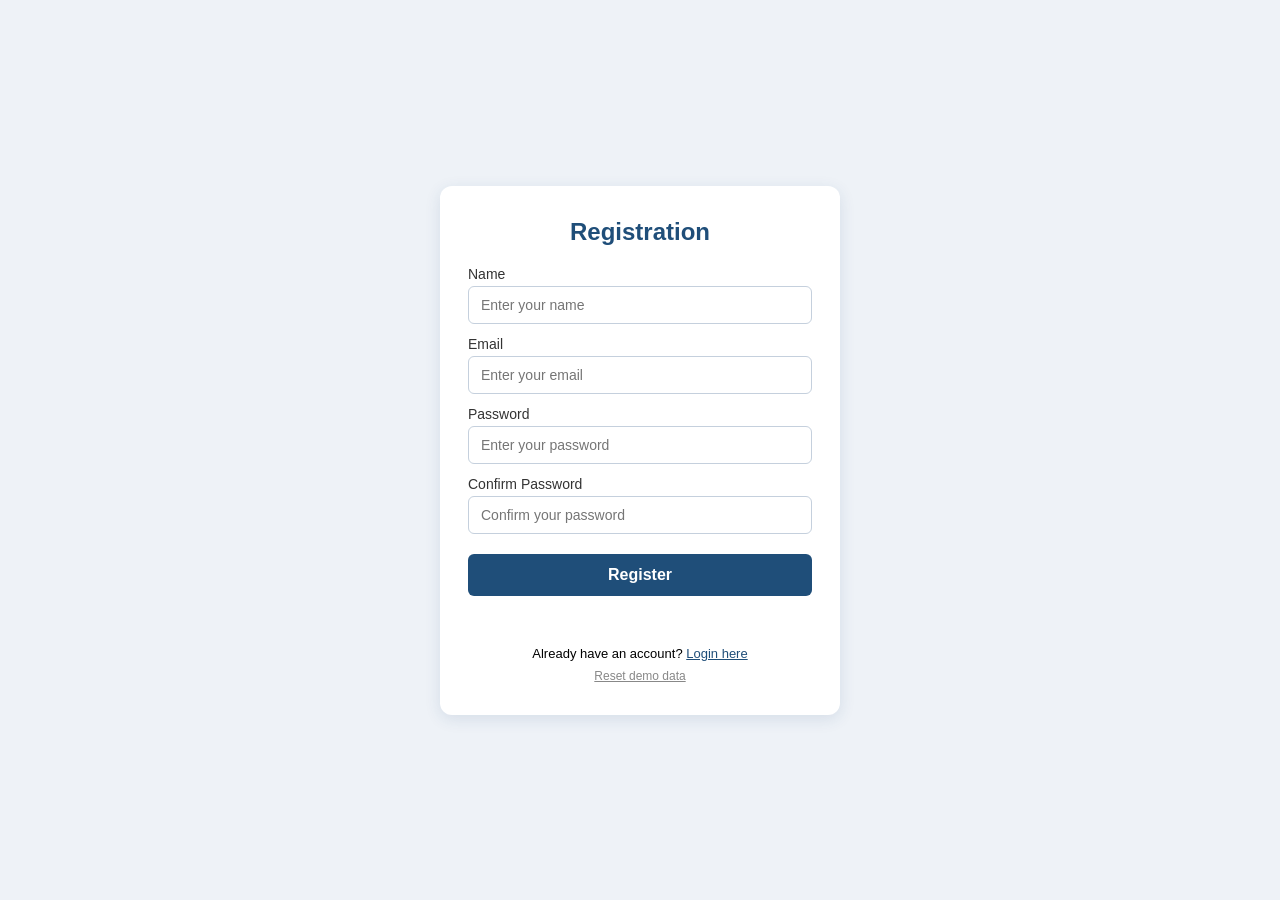
<file: index.html>
<!DOCTYPE html>
<html lang="th">
<head>
<meta charset="UTF-8">
<meta http-equiv="refresh" content="0; url=demo-app/register.html">
<title>Login &amp; Registration Testing — Demo App</title>
</head>
<body>
<p>Redirecting to the Demo App... ถ้าไม่เดินหน้า <a href="demo-app/register.html">คลิกที่นี่</a></p>
</body>
</html>
</file>
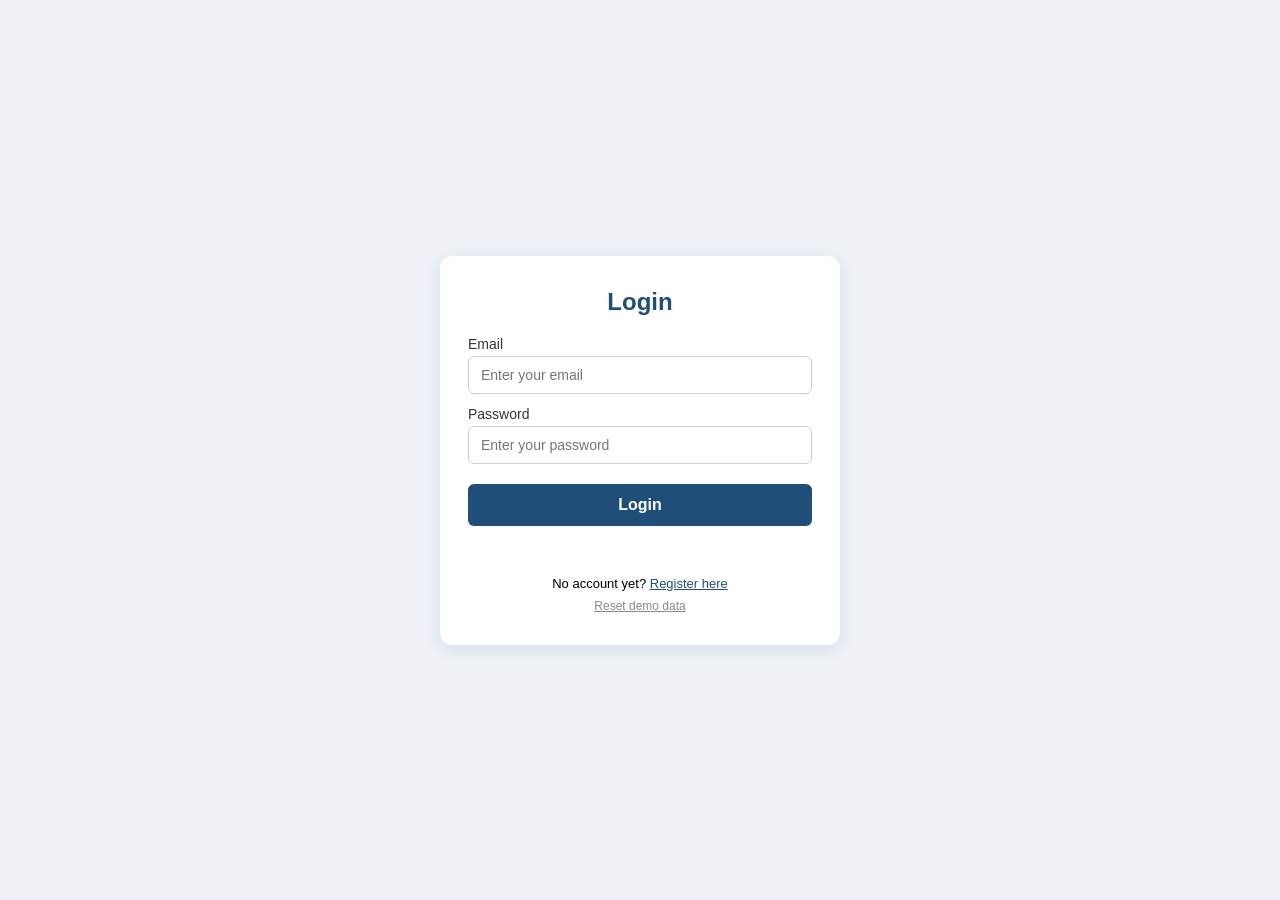
<file: demo-app/dashboard.html>
<!DOCTYPE html>
<html lang="th">
<head>
<meta charset="UTF-8">
<meta name="viewport" content="width=device-width, initial-scale=1.0">
<title>Dashboard - Demo App</title>
<link rel="stylesheet" href="css/style.css">
</head>
<body data-page="dashboard">
  <div class="card">
    <h1>Dashboard</h1>
    <p id="welcome" class="welcome"></p>
    <button type="button" id="logoutBtn">Logout</button>
  </div>
  <script src="js/app.js"></script>
</body>
</html>
</file>
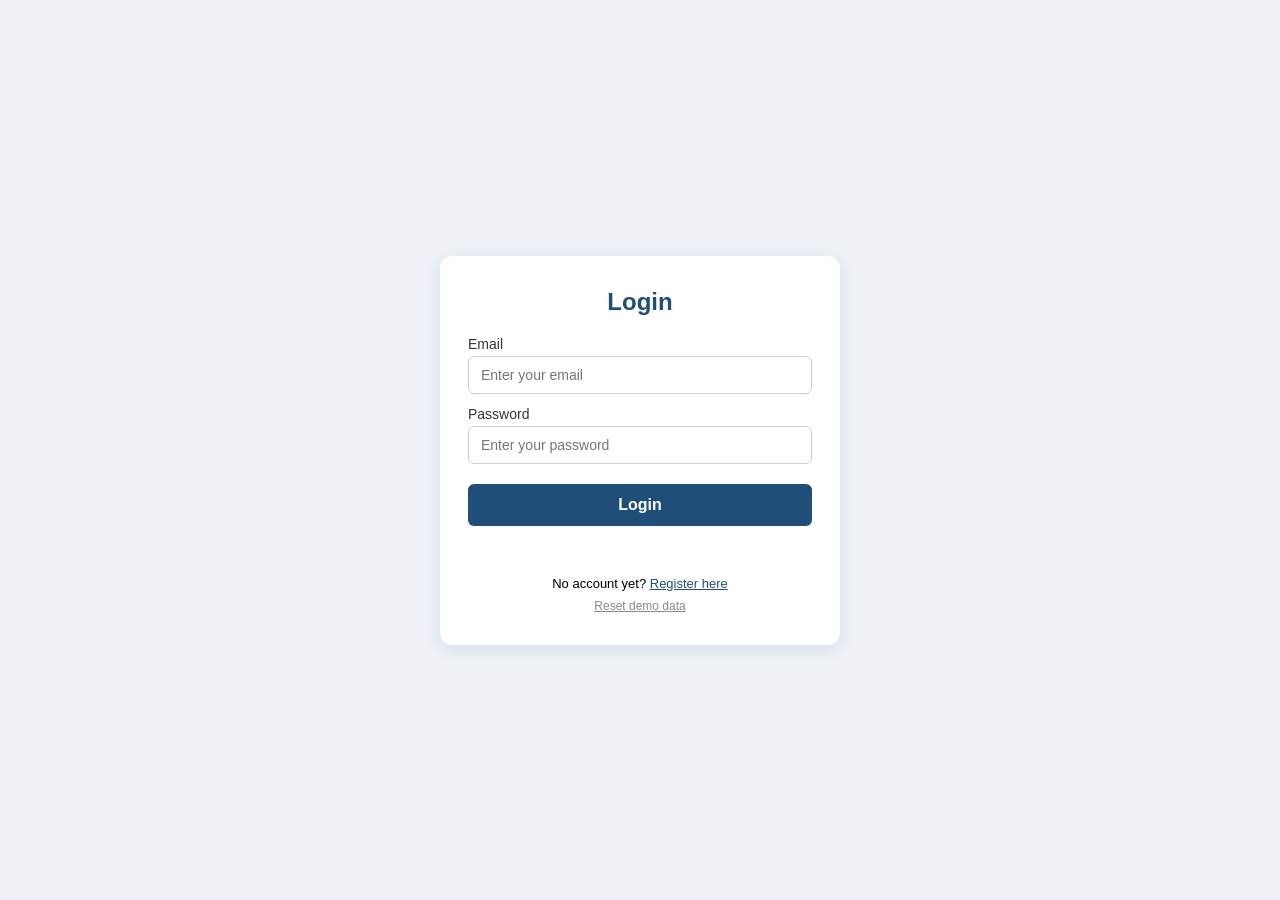
<file: demo-app/login.html>
<!DOCTYPE html>
<html lang="th">
<head>
<meta charset="UTF-8">
<meta name="viewport" content="width=device-width, initial-scale=1.0">
<title>Login - Demo App</title>
<link rel="stylesheet" href="css/style.css">
</head>
<body data-page="login">
  <div class="card">
    <h1>Login</h1>
    <form id="loginForm" novalidate>
      <label for="email">Email</label>
      <input type="text" id="email" name="email" placeholder="Enter your email">

      <label for="password">Password</label>
      <input type="password" id="password" name="password" placeholder="Enter your password">

      <button type="submit" id="loginBtn">Login</button>
    </form>
    <div id="msg" class="msg"></div>
    <p class="nav">No account yet? <a href="register.html">Register here</a></p>
    <p class="reset"><a href="#" id="resetData">Reset demo data</a></p>
  </div>
  <script src="js/app.js"></script>
</body>
</html>
</file>
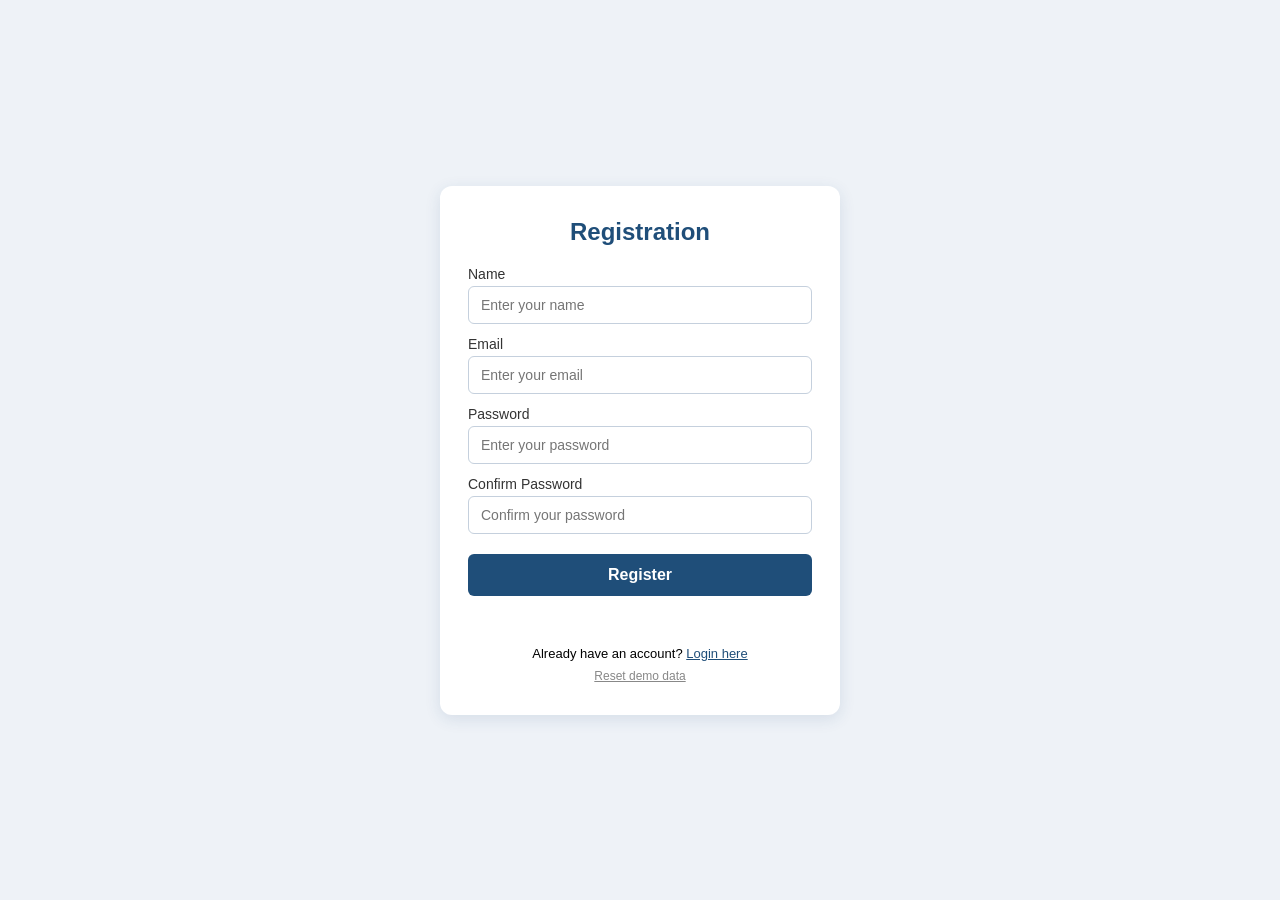
<file: demo-app/register.html>
<!DOCTYPE html>
<html lang="th">
<head>
<meta charset="UTF-8">
<meta name="viewport" content="width=device-width, initial-scale=1.0">
<title>Registration - Demo App</title>
<link rel="stylesheet" href="css/style.css">
</head>
<body data-page="register">
  <div class="card">
    <h1>Registration</h1>
    <form id="registerForm" novalidate>
      <label for="name">Name</label>
      <input type="text" id="name" name="name" placeholder="Enter your name">

      <label for="email">Email</label>
      <input type="text" id="email" name="email" placeholder="Enter your email">

      <label for="password">Password</label>
      <input type="password" id="password" name="password" placeholder="Enter your password">

      <label for="confirm">Confirm Password</label>
      <input type="password" id="confirm" name="confirm" placeholder="Confirm your password">

      <button type="submit" id="registerBtn">Register</button>
    </form>
    <div id="msg" class="msg"></div>
    <p class="nav">Already have an account? <a href="login.html">Login here</a></p>
    <p class="reset"><a href="#" id="resetData">Reset demo data</a></p>
  </div>
  <script src="js/app.js"></script>
</body>
</html>
</file>
<file: demo-app/css/style.css>
* { box-sizing: border-box; margin: 0; padding: 0; }

body {
  font-family: "Segoe UI", Tahoma, sans-serif;
  background: #eef2f7;
  min-height: 100vh;
  display: flex;
  align-items: center;
  justify-content: center;
  padding: 24px;
}

.card {
  background: #ffffff;
  width: 100%;
  max-width: 400px;
  padding: 32px 28px;
  border-radius: 12px;
  box-shadow: 0 4px 16px rgba(31, 78, 121, 0.12);
}

h1 {
  color: #1f4e79;
  font-size: 24px;
  margin-bottom: 20px;
  text-align: center;
}

label {
  display: block;
  font-size: 14px;
  color: #333;
  margin: 12px 0 4px;
}

input {
  width: 100%;
  padding: 10px 12px;
  border: 1px solid #c5d0dd;
  border-radius: 6px;
  font-size: 14px;
}

input:focus {
  outline: none;
  border-color: #1f4e79;
}

button {
  width: 100%;
  margin-top: 20px;
  padding: 12px;
  background: #1f4e79;
  color: #ffffff;
  font-size: 16px;
  font-weight: 600;
  border: none;
  border-radius: 6px;
  cursor: pointer;
}

button:hover { background: #163a5c; }

.msg {
  min-height: 20px;
  margin-top: 14px;
  font-size: 14px;
  text-align: center;
}

.msg.err  { color: #c0392b; }
.msg.ok   { color: #1e8449; }

.nav {
  margin-top: 16px;
  text-align: center;
  font-size: 13px;
}

.reset {
  margin-top: 8px;
  text-align: center;
  font-size: 12px;
}

.reset a { color: #888; }

a { color: #1f4e79; }

.welcome {
  font-size: 18px;
  color: #1e8449;
  text-align: center;
  margin: 10px 0 20px;
}
</file>
